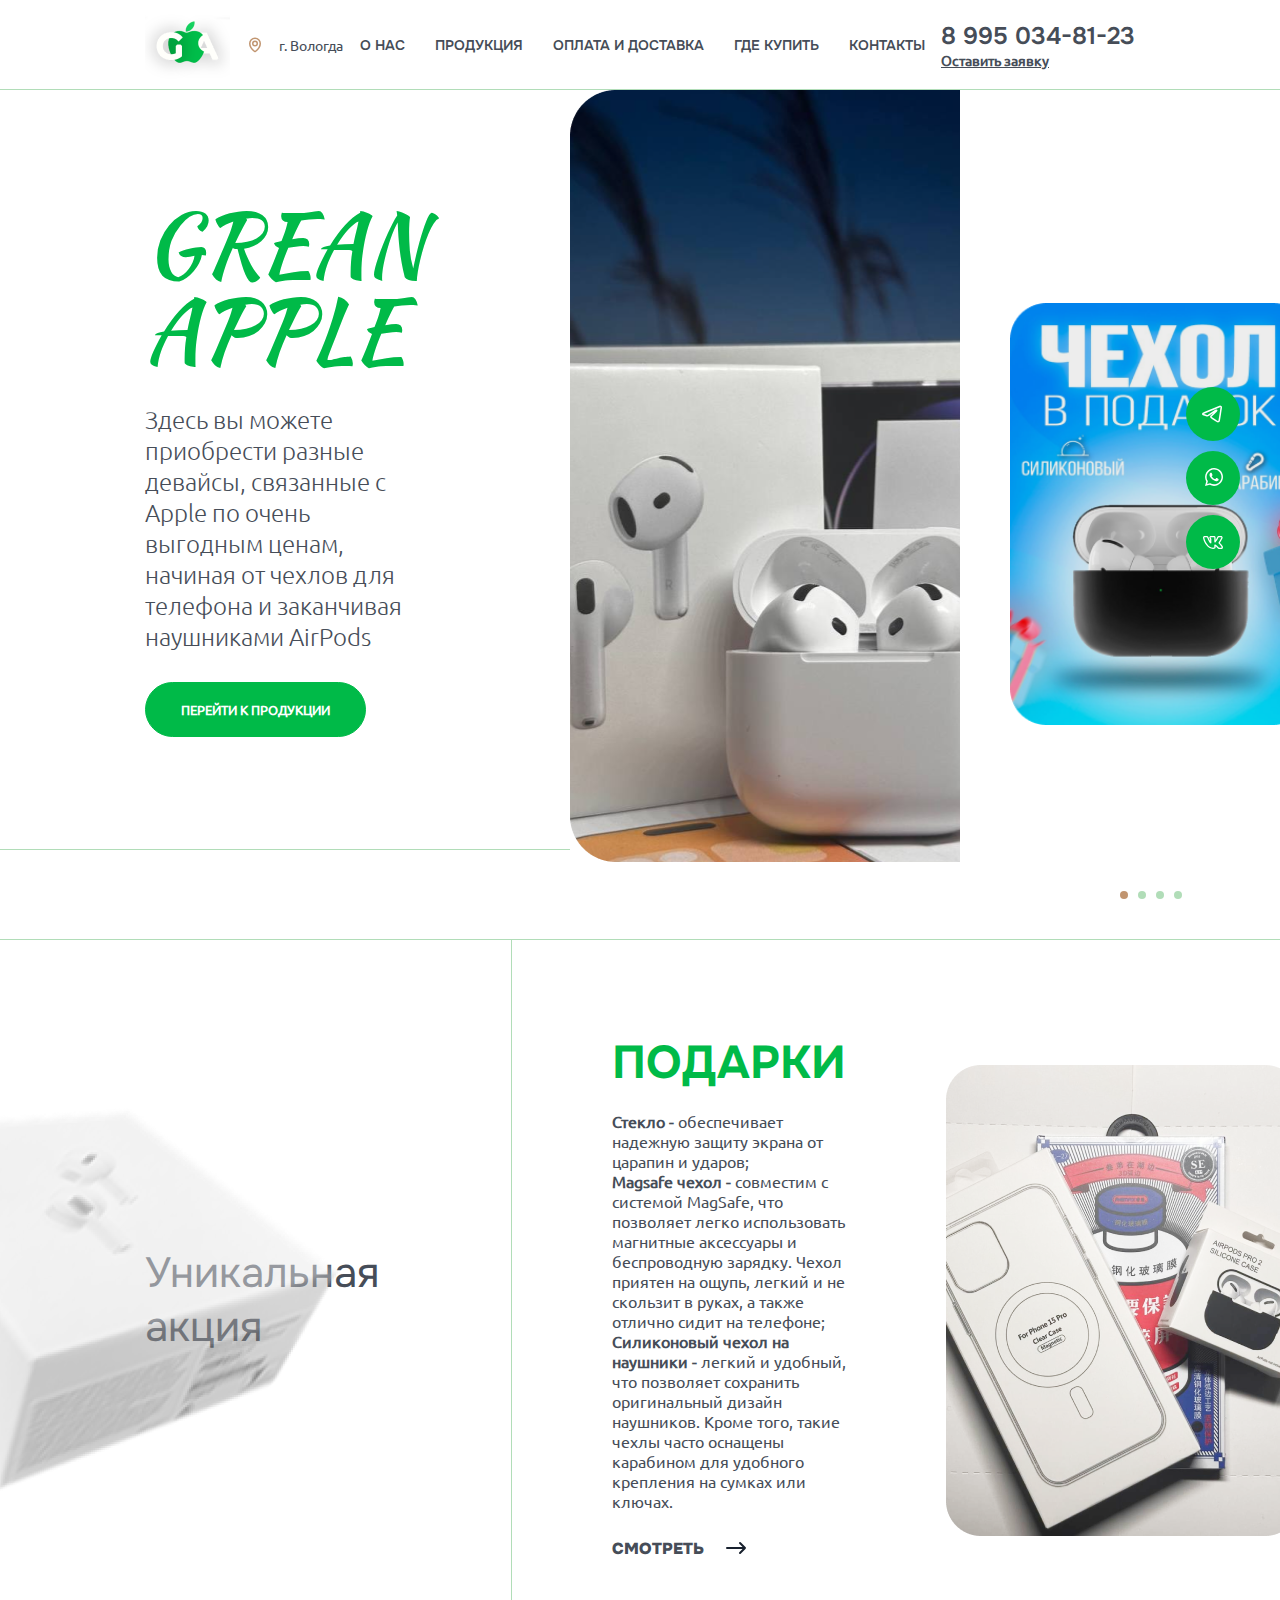
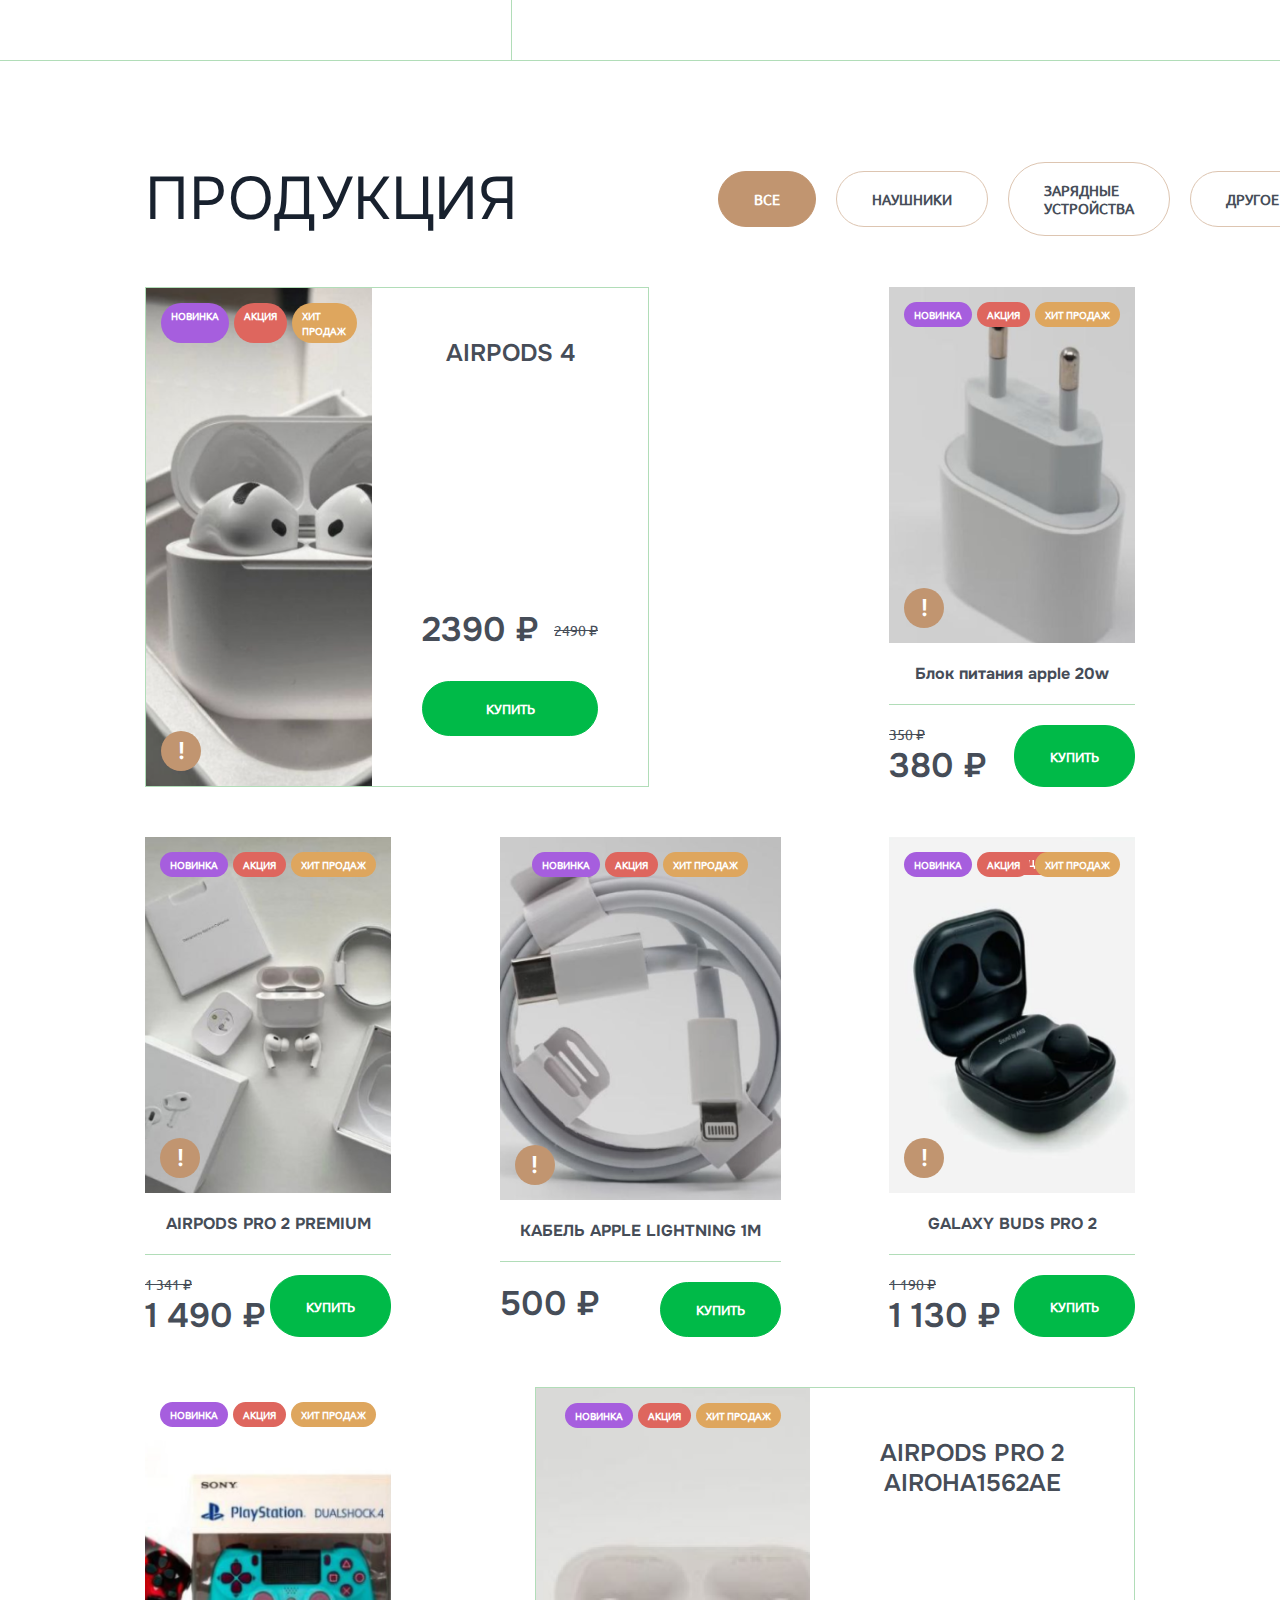
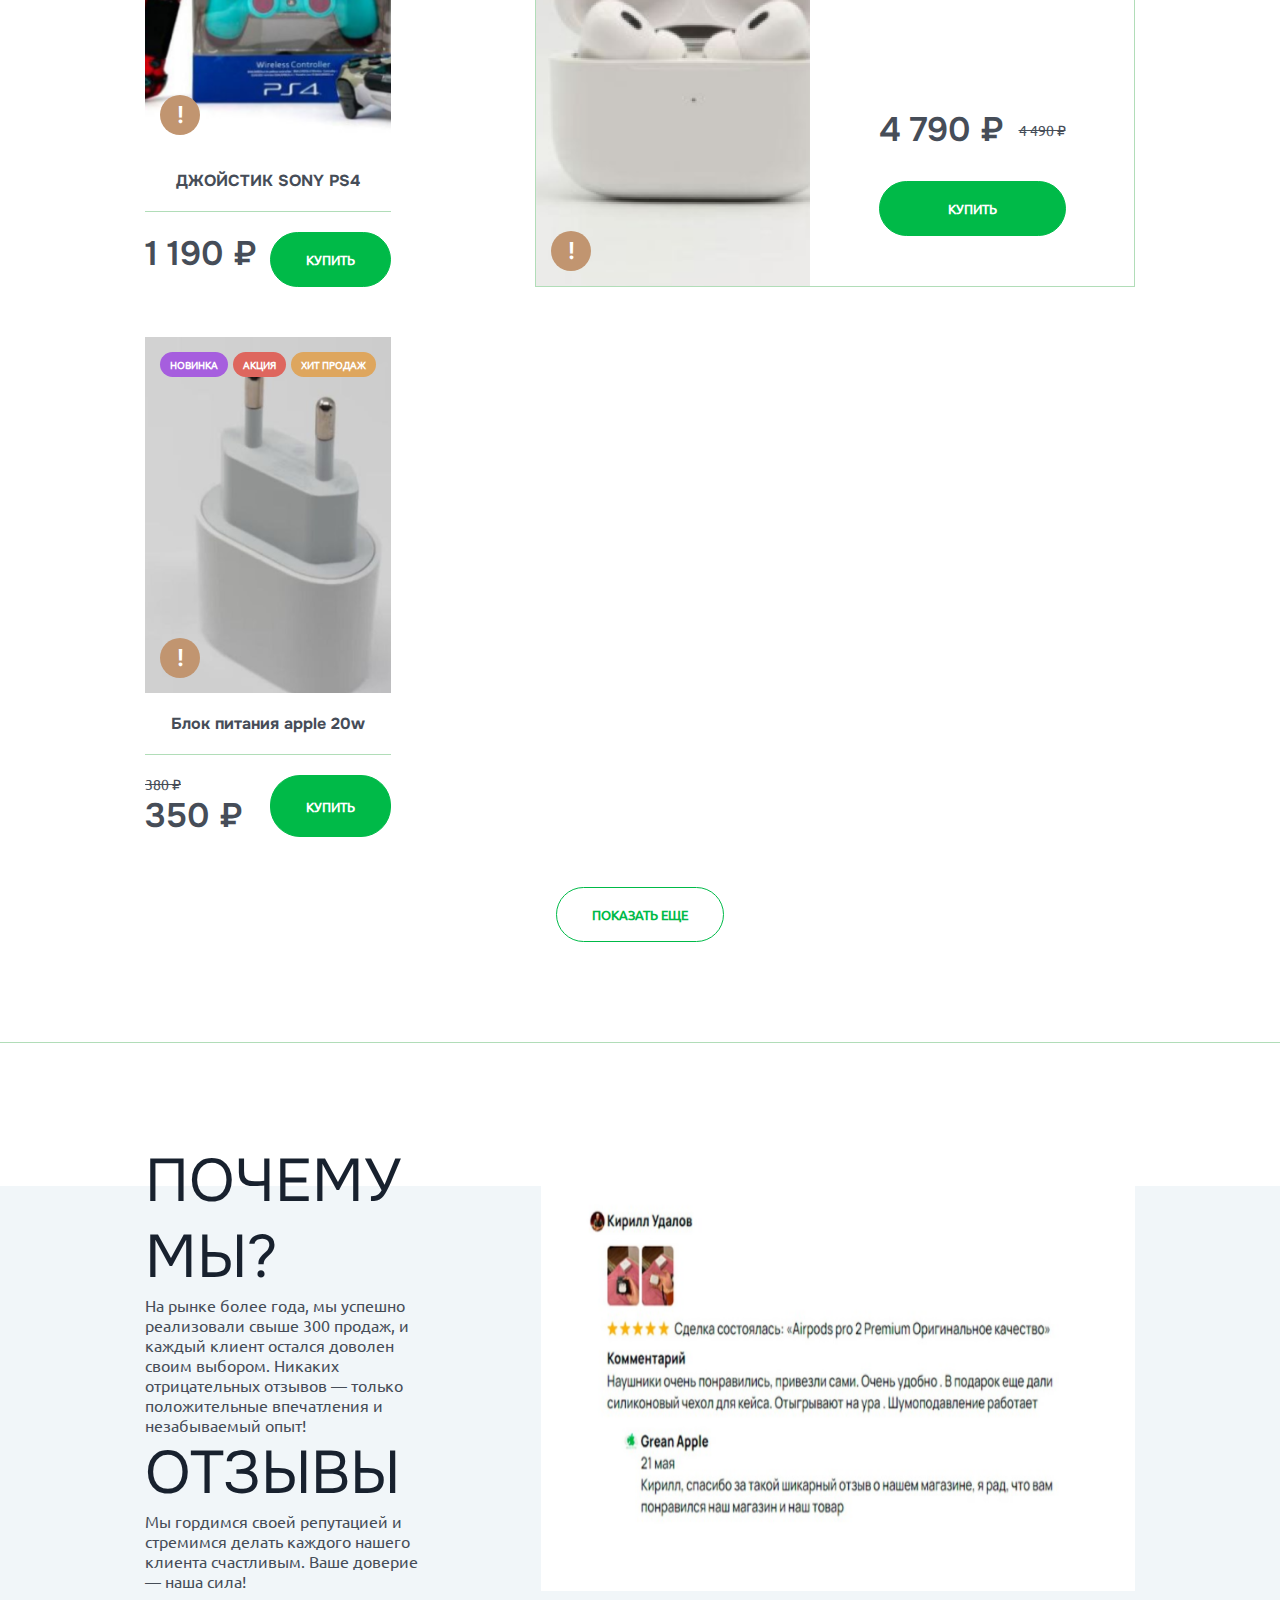
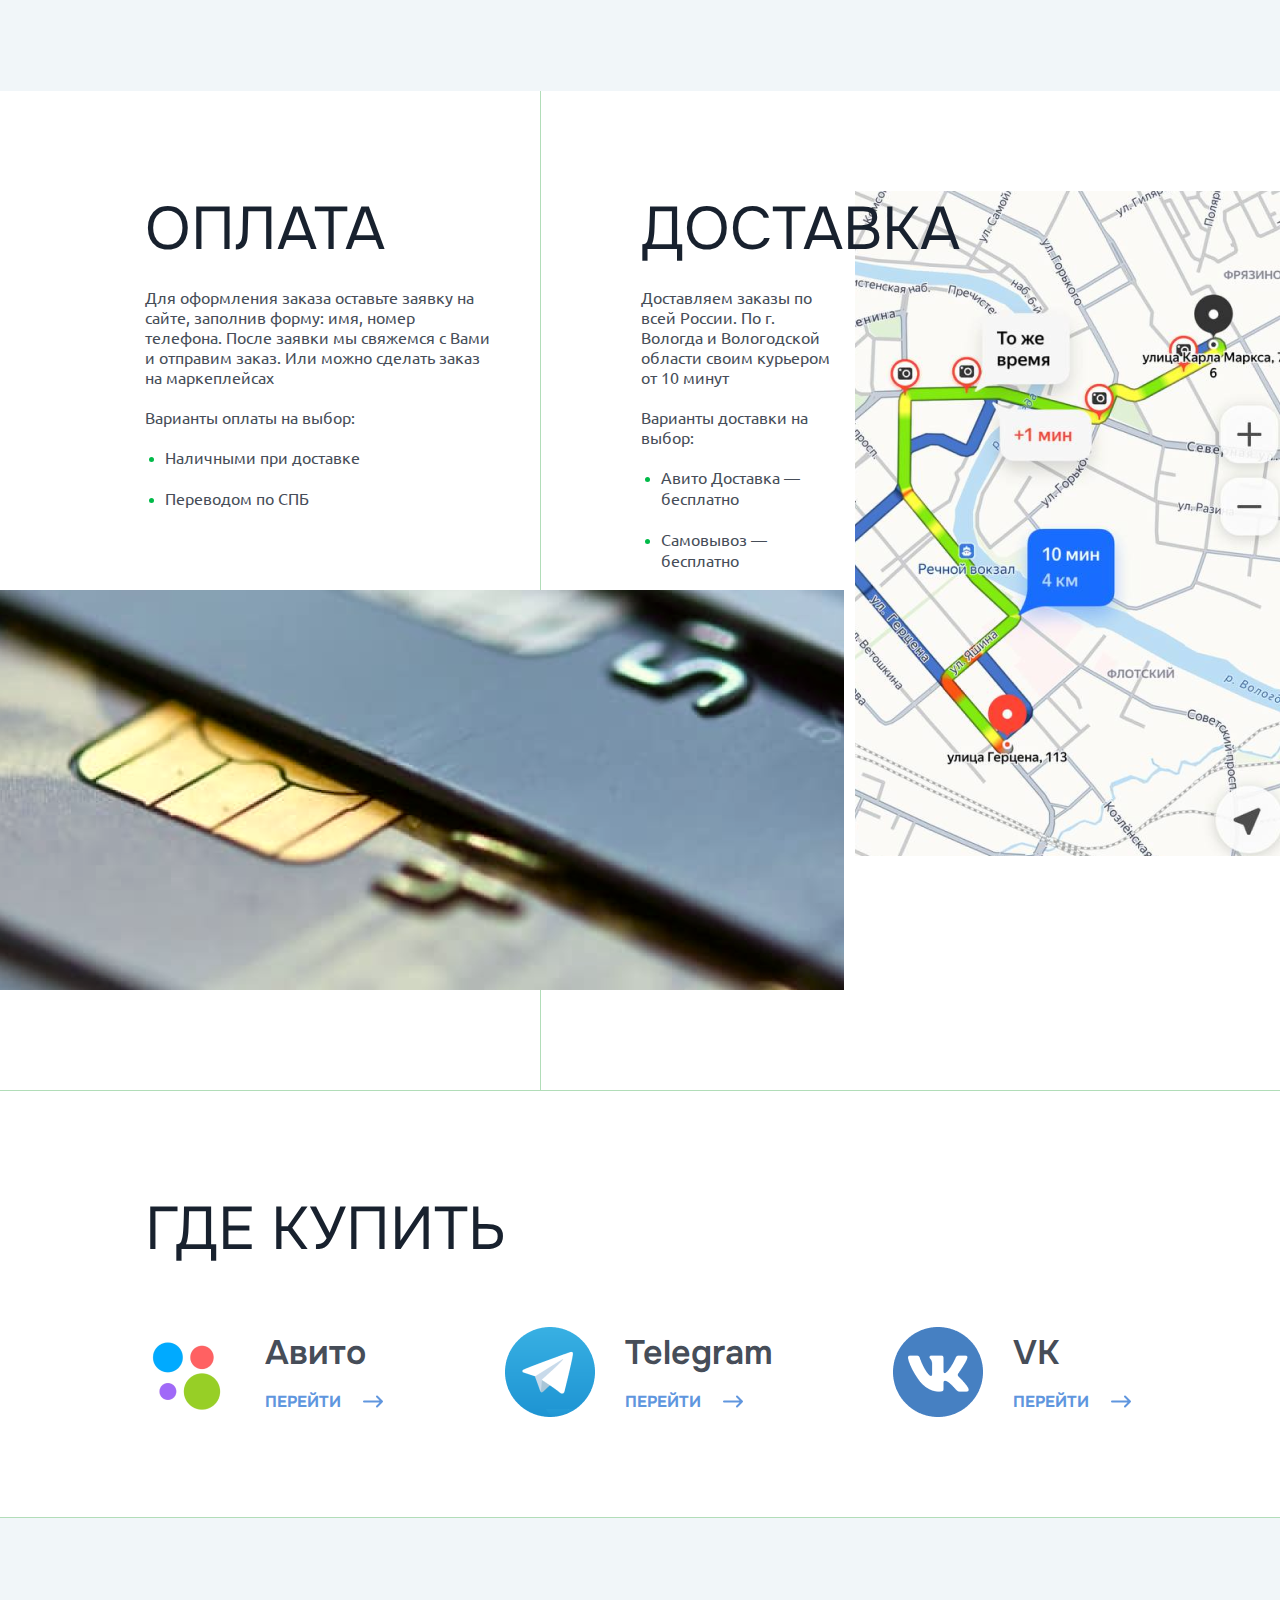
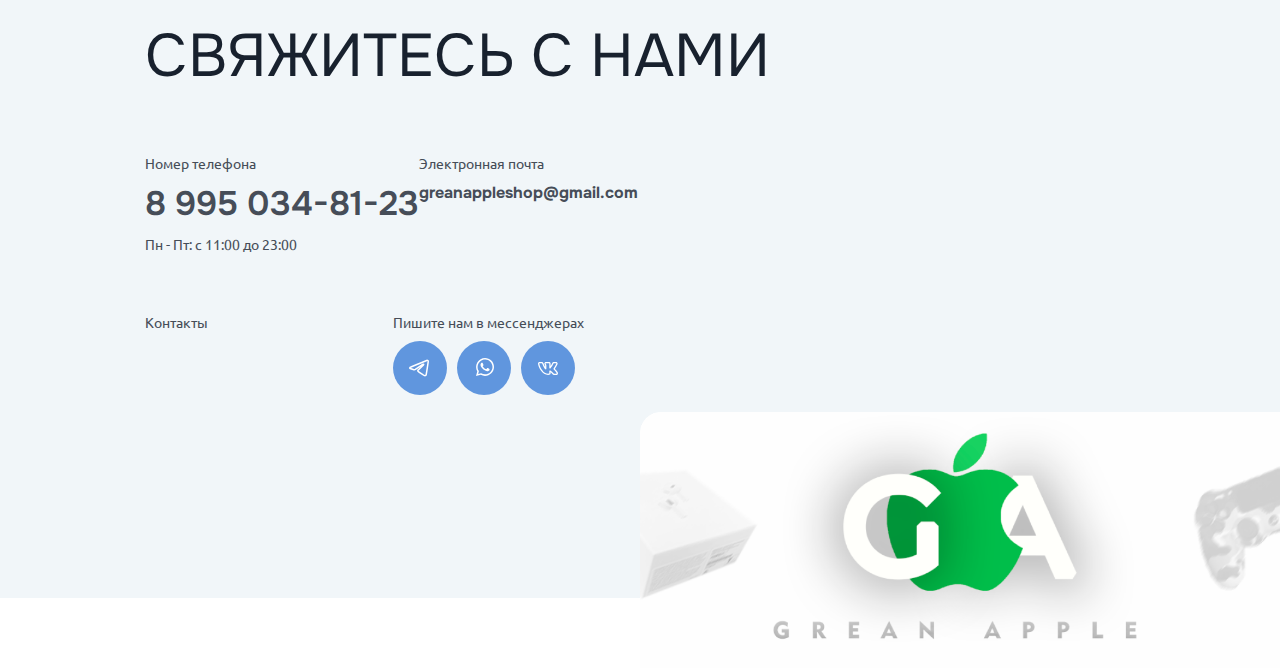
<file: GreanApple/index.html>
<!DOCTYPE html>
<html>

<head>
    <meta charset="UTF-8">
    <meta name="viewport" content="width=device-width, initial-scale=1.0">
    <title>Сила Вологодских Недр</title>

    <link rel="stylesheet" href="styles.css">
    <link rel="stylesheet" href="adaptiv.css">
</head>

<body>

    <header>
        <img src="Images/icon.png">
        <p3><img src="Images/address.svg">г. Вологда</p3>
        <nav><a href="#about">О НАС</a><a href="#products">ПРОДУКЦИЯ</a><a href="#ship">ОПЛАТА И ДОСТАВКА</a><a
                href="#where">ГДЕ КУПИТЬ</a><a href="#contacts">КОНТАКТЫ</a></nav>
        <span>
            <h5>8 995 034-81-23</h5>
            <a data-src="#modal-buy">Оставить заявку</a>
        </span>
    </header>

    <section id="block-1">
        <div id="block-1-1">
            <div>
                <h1>GREAN APPLE</h1>
                <p>Здесь вы можете приобрести разные девайсы, связанные 
                    с Apple по очень выгодным ценам, начиная от чехлов 
                    для телефона и заканчивая наушниками AirPods</p>
                <button>ПЕРЕЙТИ К ПРОДУКЦИИ</button>
            </div>
            <div>
             
            </div>
        </div>
        <div id="block-1-2">
            
        </div>
        <div id="block-1-3">
            <div>
                <button><img src="Images/tg.svg"></button>
                <button><img src="Images/wu.svg"></button>
                <button><img src="Images/vk.svg"></button>
            </div>
            
            <div>
                <rect></rect>
                <rect></rect>
                <rect></rect>
                <rect></rect>
            </div>
        </div>
    </section>

    <a name="about"></a>
    <section id="block-2">
        <div id="block-2-1">
            <h3>Уникальная акция</h3>
            <img class="img-pos" src="Images/21.png">
        </div>
        <div id="block-2-2">
            <div>
                <h3>Подарки</h3>
                <p2><b>Стекло - </b>обеспечивает надежную защиту экрана от царапин и ударов;<br><b>Magsafe чехол - </b>совместим с системой MagSafe, что позволяет легко использовать магнитные аксессуары и беспроводную зарядку. Чехол приятен на ощупь, легкий и не скользит в руках, а также отлично сидит на телефоне;
                    <br><b>Силиконовый чехол на наушники - </b>легкий и удобный, что позволяет сохранить оригинальный дизайн наушников. Кроме того, такие чехлы часто оснащены карабином для удобного крепления на сумках или ключах.
                </p2>
                <a>смотреть<img src="Images/arrow-black.svg"></a>
            </div>
            <img src="Images/22.png">
        </div>
    </section>

    <a name="products"></a>
    <section id="block-3">
        <div id="block-3-1">
            <h2>ПРОДУКЦИЯ</h2>
            <div id="block-3-radios">
                <input id="products-1" name="products" type="radio" checked>
                <label for="products-1">ВСЕ</label>
                <input id="products-2" name="products" type="radio">
                <label for="products-2">НАУШНИКИ</label>
                <input id="products-3" name="products" type="radio">
                <label for="products-3">ЗАРЯДНЫЕ УСТРОЙСТВА</label>
                <input id="products-4" name="products" type="radio">
                <label for="products-4">ДРУГОЕ</label>
            </div>
        </div>
        <div id="block-3-2">
            <div class="wide-card">
                <div id="item-1"><span><span class="card-tag">НОВИНКА</span><span class="card-tag">АКЦИЯ</span><span
                            class="card-tag">ХИТ ПРОДАЖ</span></span><button class="card-attention">!</button></div>
                <div>
                    <h5>AIRPODS 4</h5>
                    <div>
                        <span>
                            <h4>2390 ₽</h4>
                            <p3>2490 ₽</p3>
                        </span>
                        <button>КУПИТЬ</button>
                    </div>
                </div>
            </div>
            <div class="thick-card">
                <div id="item-8"><span><span class="card-tag">НОВИНКА</span><span class="card-tag">АКЦИЯ</span><span
                            class="card-tag">ХИТ ПРОДАЖ</span></span><button class="card-attention">!</button></div>
                <div>
                    <h6>Блок питания apple 20w</h6>
                    <div>
                        <span>
                            <p3>350 ₽</p3>
                            <h4>380 ₽</h4>
                        </span>
                        <button>КУПИТЬ</button>
                    </div>
                </div>
            </div>
            <div class="thick-card">
                <div id="item-2"><span><span class="card-tag">НОВИНКА</span><span class="card-tag">АКЦИЯ</span><span
                            class="card-tag">ХИТ ПРОДАЖ</span></span><button class="card-attention">!</button></div>
                <div>
                    <h6>AIRPODS PRO 2 PREMIUM</h6>
                    <div>
                        <span>
                            <p3>1 341 ₽</p3>
                            <h4>1 490 ₽</h4>
                        </span>
                        <button>КУПИТЬ</button>
                    </div>
                </div>
            </div>
            <div class="thick-card">
                <div id="item-3"><span><span class="card-tag">НОВИНКА</span><span class="card-tag">АКЦИЯ</span><span
                            class="card-tag">ХИТ ПРОДАЖ</span></span><button class="card-attention">!</button></div>
                <div>
                    <h6>КАБЕЛЬ APPLE LIGHTNING 1M</h6>
                    <div>
                        <span>
                            
                            <h4>500 ₽</h4>
                        </span>
                        <button>КУПИТЬ</button>
                    </div>
                </div>
            </div>
            <div class="thick-card">
                <div id="item-4"><span><span class="card-tag">НОВИНКА</span><span class="card-tag">АКЦИЯ</span><span
                            class="card-tag">ХИТ ПРОДАЖ</span></span><button class="card-attention">!</button></div>
                <div>
                    <h6>GALAXY BUDS PRO 2</h6>
                    <div>
                        <span>
                            <p3>1 190 ₽</p3>
                            <h4>1 130 ₽</h4>
                        </span>
                        <button>КУПИТЬ</button>
                    </div>
                </div>
            </div>
            <div class="thick-card">
                <div id="item-5"><span><span class="card-tag">НОВИНКА</span><span class="card-tag">АКЦИЯ</span><span
                            class="card-tag">ХИТ ПРОДАЖ</span></span><button class="card-attention">!</button></div>
                <div>
                    <h6>ДЖОЙСТИК SONY PS4</h6>
                    <div>
                        <span>
                            <h4>1 190 ₽</h4>
                        </span>
                        <button>КУПИТЬ</button>
                    </div>
                </div>
            </div>
            <div class="wide-card">
                <div id="item-6"><span><span class="card-tag">НОВИНКА</span><span class="card-tag">АКЦИЯ</span><span
                            class="card-tag">ХИТ ПРОДАЖ</span></span><button class="card-attention">!</button></div>
                <div>
                    <h5>AIRPODS PRO 2 AIROHA1562AE</h5>
                    <div>
                        <span>
                            <h4>4 790 ₽</h4>
                            <p3>4 490 ₽</p3>
                        </span>
                        <button>КУПИТЬ</button>
                    </div>
                </div>
            </div>
            <div class="thick-card">
                <div id="item-7"><span><span class="card-tag">НОВИНКА</span><span class="card-tag">АКЦИЯ</span><span
                            class="card-tag">ХИТ ПРОДАЖ</span></span><button class="card-attention">!</button></div>
                <div>
                    <h6>Блок питания apple 20w</h6>
                    <div>
                        <span>
                            <p3>380 ₽</p3>
                            <h4>350 ₽</h4>
                        </span>
                        <button>КУПИТЬ</button>
                    </div>
                </div>
            </div>
        </div>
        <button class="anti-button">ПОКАЗАТЬ ЕЩЕ</button>
    </section>

    <section id="block-4">
        <div id="block-4-1">
            <div>
                <h2>ПОЧЕМУ МЫ?</h2>
                <p2>На рынке более года, мы успешно реализовали свыше 300 продаж, и каждый клиент остался доволен своим выбором. 
                    Никаких отрицательных отзывов — только положительные впечатления и незабываемый опыт!</p2>
                

                <h2>ОТЗЫВЫ</h2>
                <p2>Мы гордимся своей репутацией и стремимся делать каждого нашего клиента счастливым. Ваше доверие — наша сила!</p2>
            </div>
            <img src="Images/43.png">
        </div>


        <rect></rect>
    </section>

    <a name="ship"></a>
    <section id="block-5">
        <div>
            <h2>ОПЛАТА</h2>
            <p2>Для оформления заказа оставьте заявку на сайте, заполнив форму: имя, номер телефона. После заявки мы
                свяжемся с Вами и отправим заказ. Или можно сделать заказ на маркеплейсах</p2>
            <p2>Варианты оплаты на выбор:</p2>
            <ul>
                <li>
                    <p2>Наличными при доставке</p2>
                </li>
                
                <li>
                    <p2>Переводом по СПБ</p2>
                </li>
            </ul>
        </div>
        <div>
            <h2>ДОСТАВКА</h2>
            <p2>Доставляем заказы по всей России. По г. Вологда и Вологодской области своим курьером от 10 минут</p2>
            <p2>Варианты доставки на выбор:</p2>
            <ul>
                <li>
                    <p2>Авито Доставка — бесплатно</p2>
                </li>
                <li>
                    <p2>Самовывоз — бесплатно</p2>
                </li>
                <li>
                    <p2>Доставка силами курьера — бесплатно</p2>
                </li>
            </ul>
        </div>
        <img src="Images/52.png">
        <img src="Images/53.png">
    </section>

    <a name="where"></a>
    <section id="block-6">
        <h2>ГДЕ КУПИТЬ</h2>
        <div id="block-6-1">
            <div>
                <img src="Images/wb.png">
                <span>
                    <h4>Авито</h4>
                    <a href="">ПЕРЕЙТИ<img src="Images/arrow-blue.svg"></a>
                </span>
            </div>
            <div>
                <img src="Images/o.png">
                <span>
                    <h4>Telegram</h4>
                    <a href="#">ПЕРЕЙТИ<img src="Images/arrow-blue.svg"></a>
                </span>
            </div>
            <div>
                <img src="Images/ym.png">
                <span>
                    <h4>VK</h4>
                    <a href="#">ПЕРЕЙТИ<img src="Images/arrow-blue.svg"></a>
                </span>
            </div>
        </div>
       
    </section>

    <dialog id="modal-buy">
        <form>
            <h1>Обратная связь</h1>
            <div>
                <label for="modal-fio">ФИО</label>
                <input id="modal-fio" required>
                <label for="modal-tel">Телефон</label>
                <input id="modal-tel" type="tel" required>
                <label for="modal-email">Почта</label>
                <input id="modal-email">
            </div>
            <button type="submit" onclick="$.fancybox.close();">Оформить заявку</button>
        </form>
    </dialog>


    <a name="contacts"></a>
    <section id="block-8">
        <div>
            <h2>СВЯЖИТЕСЬ С НАМИ</h2>
            <div>
                <span>
                    <p3>Номер телефона</p3>
                    <h4>8 995 034-81-23</h4>
                    <p3>Пн - Пт: с 11:00 до 23:00</p3>
                </span>
                <span>
                    <p3>Электронная почта</p3>
                    <h6>greanappleshop@gmail.com  </h6>
                </span>
            </div>
            <div>
                <span>
                    <a href="file:///C:/Users/nesar/Desktop/%D0%9D%D0%BE%D0%B2%D0%B0%D1%8F%20%D0%BF%D0%B0%D0%BF%D0%BA%D0%B0%20(8)/GreanApple/kontakt.html">Контакты</a>
                
                </span>
                <span>
                    <p3>Пишите нам в мессенджерах</p3>
                    <div>
                        <button><img src="Images/tg.svg"></button>
                        <button><img src="Images/wu.svg"></button>
                        <button><img src="Images/vk.svg"></button>
                    </div>
                </span>
            </div>
        </div>
        <img src="Images/81.png">
    </section>
</body>

</html>
</file>
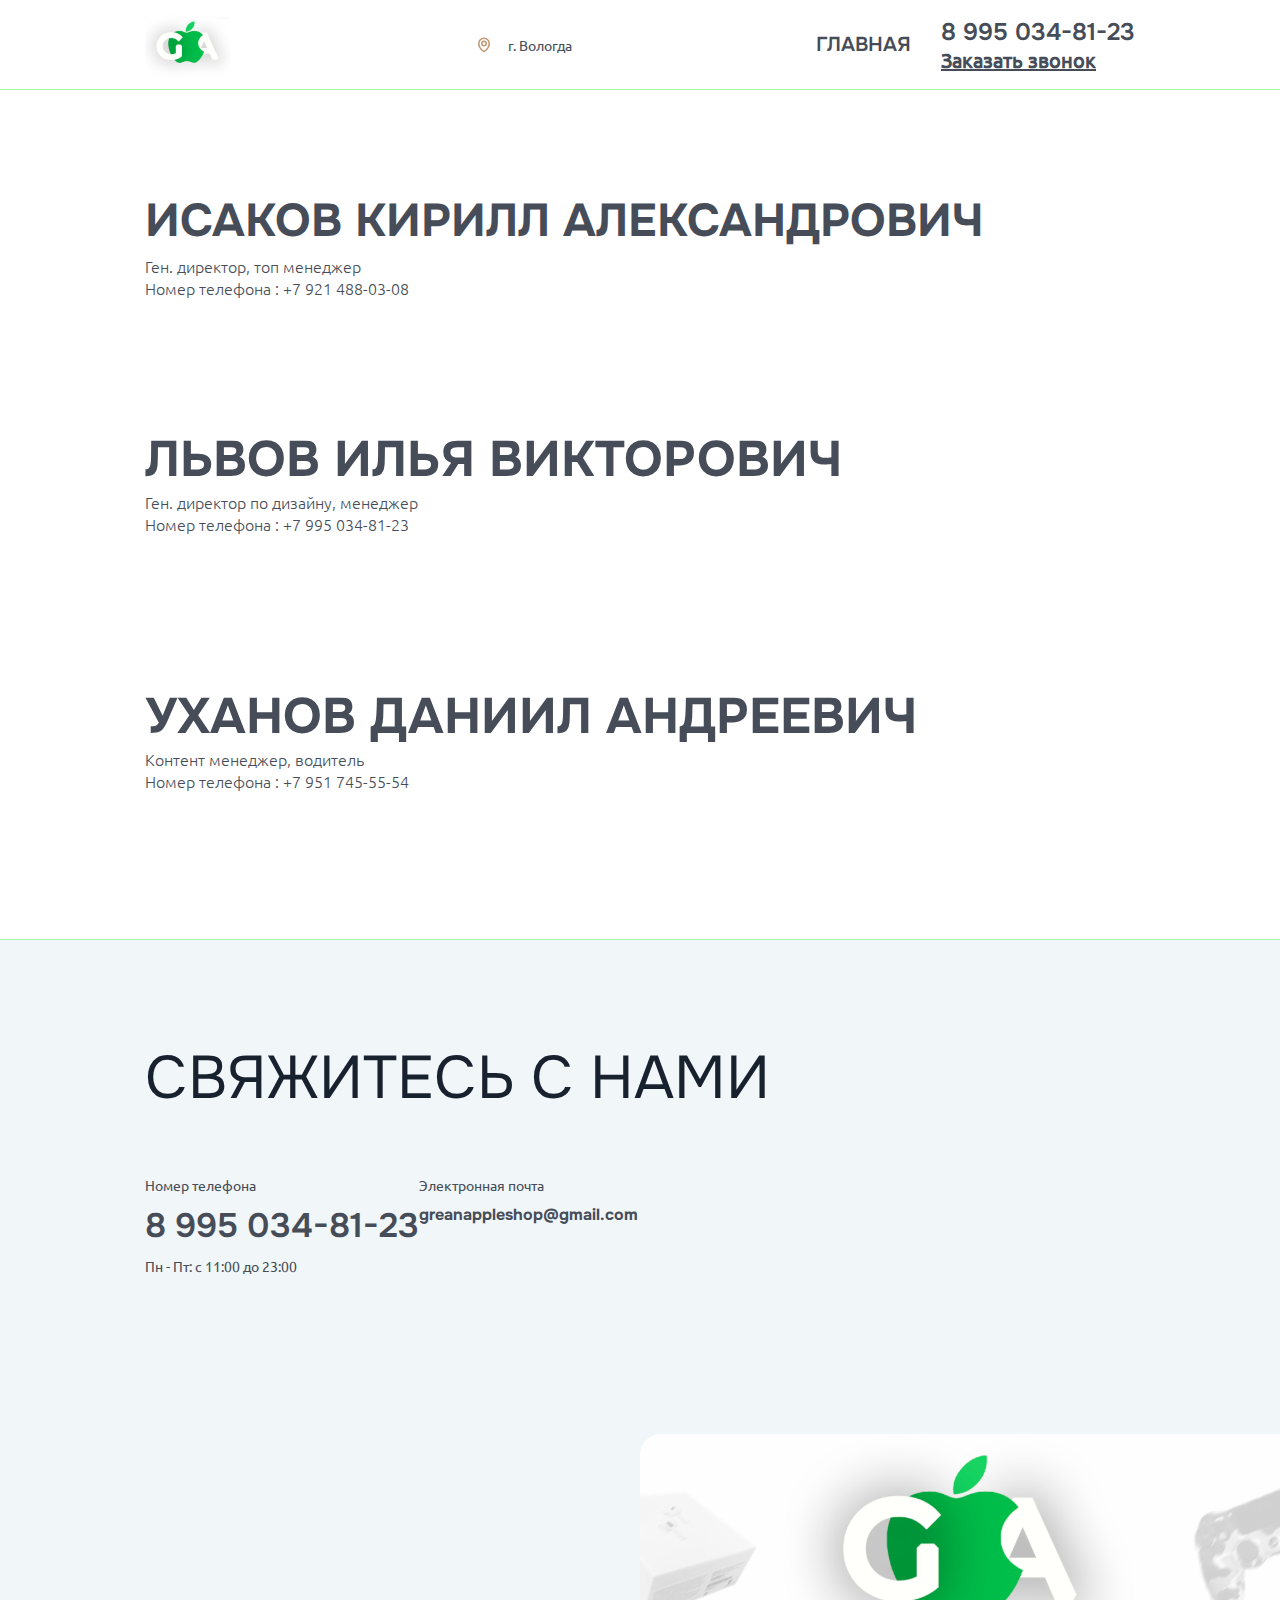
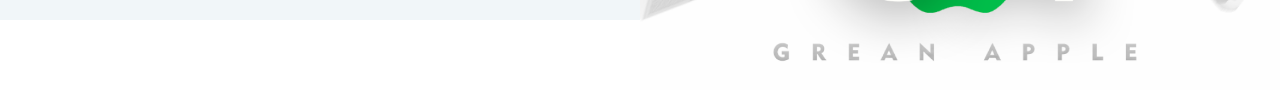
<file: GreanApple/kontakt.html>
<!DOCTYPE html>
<html>

<head>
    <meta charset="UTF-8">
    <meta name="viewport" content="width=device-width, initial-scale=1.0">
    <title>Сила Вологодских Недр</title>

    <link rel="stylesheet" href="styleskontakt.css">
</head>

<body>
    <header>
        <img src="Images/icon.png">
        <p3><img src="Images/address.svg">г. Вологда</p3>
        <nav><a href="file:///C:/Users/nesar/Desktop/%D0%9D%D0%BE%D0%B2%D0%B0%D1%8F%20%D0%BF%D0%B0%D0%BF%D0%BA%D0%B0%20(8)/GreanApple/index.html#">ГЛАВНАЯ</a>
        <span>
            <h5>8 995 034-81-23</h5>
            <a href="#">Заказать звонок</a>
        </span>
    </header>

    <section id="block-1">
        <div id="block-1-1">
           
            <div>
                <h1>ИСАКОВ КИРИЛЛ АЛЕКСАНДРОВИЧ</h1>
                <p>Ген. директор, топ менеджер <br>Номер телефона : +7 921 488-03-08</p>
                
            </div>

            <div>
                <h1>ЛЬВОВ ИЛЬЯ ВИКТОРОВИЧ</h1>
                <p>Ген. директор по дизайну, менеджер <br>Номер телефона : +7 995 034-81-23</p>
                
            </div>
            <div>
                <h1>УХАНОВ ДАНИИЛ АНДРЕЕВИЧ</h1>
                <p>Контент менеджер, водитель <br>Номер телефона : +7 951 745-55-54</p>
            </div>
           
    </section>

    <a name="contacts"></a>
    <section id="block-8">
        <div>
            <h2>СВЯЖИТЕСЬ С НАМИ</h2>
            <div>
                <span>
                    <p3>Номер телефона</p3>
                    <h4>8 995 034-81-23</h4>
                    <p3>Пн - Пт: с 11:00 до 23:00</p3>
                </span>
                <span>
                    <p3>Электронная почта</p3>
                    <h6>greanappleshop@gmail.com  </h6>
                </span>
            </div>
            <div>
                <span>
                    
                </span>
                <span>
                   
                </span>
            </div>
        </div>
        <img src="Images/81.png">
    </section>
</body>

</html>
</file>
<file: GreanApple/styles.css>
@font-face {
    font-family: Raleway;
    src: url(Fonts/Raleway.ttf);
}

@font-face {
    font-family: Ubuntu Light;
    src: url(Fonts/Ubuntu-Light.ttf);
    font-weight: 200;
}

@font-face {
    font-family: Ubuntu Medium;
    src: url(Fonts/Ubuntu-Medium.ttf);
    font-weight: 600;
}

@font-face {
    font-family: Ubuntu;
    src: url(Fonts/Ubuntu-Regular.ttf);
    font-weight: normal;
}

@font-face {
    font-family: Onest;
    src: url(Fonts/Onest-VariableFont.ttf);
}

@font-face {
    font-family: Sweet Mavka Script;
    src: url(Fonts/Sweet\ Mavka\ Script.otf);
}

* {
    padding: 0;
    margin: 0;
    color: var(--MainText);

    box-sizing: border-box;
}

h1 {
    font-size: 80px;
    font-family: Onest;
    font-weight: normal;
}

h2 {
    font-size: 60px;
    font-family: Onest;
    font-weight: normal;

    color: var(--Head);
}

h3 {
    font-size: 42px;
    font-family: Onest;
    font-weight: normal;
}

h4 {
    font-size: 34px;
    font-family: Onest;
    font-weight: 600;
}

h5 {
    font-size: 24px;
    font-family: Onest;
    font-weight: 600;
}

h6 {
    font-size: 16px;
    font-family: Onest;
    font-weight: bold;
}

p {
    font-size: 24px;
    font-family: Ubuntu Light;
}

p2 {
    font-size: 16px;
    font-family: Ubuntu;
}

p3 {
    font-size: 14px;
    font-family: Ubuntu;
}

a {
    text-decoration: none;
    font-size: 14px;
    font-family: Ubuntu;
}

ul,
ol {
    display: flex;
    flex-direction: column;
    gap: 20px;
}

li {
    margin-left: 20px;
}

li::marker {
    color: var(--Primary)
}

button {
    background-color: var(--Primary);
    color: var(--Card);

    border-radius: 30px;

    font-family: Ubuntu;
    font-weight: 600;

    cursor: pointer;

    padding: 18px 35px;
    border: 1px solid var(--Primary);

    width: fit-content;

    transition: .3s ease-in-out;
}

button:hover {
    background-color: transparent;
    color: var(--Primary);
}

.anti-button {
    background-color: transparent;
    color: var(--Primary);
}

.anti-button:hover {
    background-color: var(--Primary);
    color: var(--Card);
}

html {
    scroll-behavior: smooth;

    --Card: white;
    --BackgroundLight: #F1F6F9;
    --BackgroundDark: #B1DDB8;
    --Stroke: #DDC5B1;
    --Accent1: #C19570;
    --Primary: #00BA48;
    --Hover: #AAC4E7;
    --Head: #18212E;
    --MainText: #464D58;
    --Accent2: #DFECF8;
    --mes: #6096DE;
}

header {
    position: sticky;
    top: 0;
    z-index: 9999999;

    display: flex;
    justify-content: space-between;
    align-items: center;

    height: 90px;
    padding: 20px 145px;

    background-color: white;

    border-bottom: 1px solid var(--BackgroundDark);
}

header p3 {
    display: flex;
    align-items: center;
    justify-content: space-between;
    gap: 15px;
}

header nav {
    display: flex;
    justify-content: space-between;
    align-items: center;
    gap: 30px;
}

header nav a {
    font-family: Onest;
    font-weight: 600;
    position: relative;
}

header span {
    display: flex;
    flex-direction: column;
    justify-content: space-between;
}

header span a {
    font-family: Ubuntu;
    font-weight: 600;
    text-decoration: underline;
}

footer {
    display: flex;
    justify-content: space-between;
    align-items: center;

    padding: 30px 145px;
}

footer a {
    font-family: Ubuntu;
    font-weight: 600;
    text-decoration: underline;
}

footer p3 {
    display: flex;
    justify-content: center;
    align-items: center;
    gap: 10px;
}

footer p3:nth-child(2) b {
    font-family: Raleway;
    font-size: 22px;
    font-weight: 900;
}

#block-1 {
    display: flex;
    justify-content: space-between;

    height: 850px;

    border-bottom: 1px solid var(--BackgroundDark);
}

#block-1>div {
    height: 100%;
}

#block-1-1 {
    display: flex;
    flex-direction: column;
    justify-content: space-between;

    width: 845px;
}

#block-1-1>div:nth-child(1) {
    display: flex;
    flex-direction: column;
    justify-content: center;
    gap: 30px;
    flex: 1 1 0;

    padding: 0 145px;
}

#block-1-1>div:nth-child(2) {
    display: flex;
    flex-direction: column;
    justify-content: center;
    gap: 5px;

    height: 90px;
    width: 100%;

    padding-left: 145px;

    border-top: 1px solid var(--BackgroundDark);
}

#block-1-1>div:nth-child(2) p2 {
    display: block;
    width: 100%;
}

#block-1-1>div:nth-child(1)>h1 {
    font-family: Sweet Mavka Script;
    font-size: 86px;
    color: var(--Primary);
    line-height: 100%;
}

#block-1-2 {
    position: relative;

    width: 590px;

    background: url(Images/11.png) no-repeat;

}

#block-1-2>button {
    position: absolute;
    bottom: 90px;
    right: 0;

    display: flex;
    justify-content: center;
    align-items: center;

    border-radius: 0;
    border: 0;
    padding: 15px;

    rotate: 180deg;

    background-color: var(--BackgroundDark);

    transition: none;
}

#block-1-3 {
    position: relative;

    width: 485px;

    background: url(Images/12.png);

    background-repeat: no-repeat;

    background-size: 300px;

    background-position: 50px ;
}

#block-1-3>button {
    position: absolute;
    bottom: 90px;
    left: 0;

    display: flex;
    justify-content: center;
    align-items: center;

    border-radius: 0;
    border: 0;
    padding: 15px;

    background-color: var(--Accent1);

    transition: none;
}

#block-1-3>div:nth-child(1) {
    position: absolute;
    right: 40px;
    top: 35%;

    display: flex;
    flex-direction: column;
    gap: 10px;

    width: fit-content;
}

#block-1-3>div>button {
    display: flex;
    justify-content: center;
    align-items: center;

    background-color: var(--Primary);
    border-radius: 1000px;
    border: 0;
    padding: 15px;
}

#block-1-3>div:last-child {
    position: absolute;
    left: 50%;
    bottom: 40px;

    display: flex;
    justify-content: space-between;
    align-items: center;
    gap: 10px;

    height: 8px;
}

#block-1-3>div:last-child>rect {
    display: block;
    width: 8px;
    height: 8px;
    border-radius: 1000px;

    background-color: var(--BackgroundDark);
}

#block-1-3>div:last-child>rect:first-child {
    display: block;
    width: 8px;
    height: 8px;

    background-color: var(--Accent1);
}

#block-2 {
    display: flex;
    justify-content: space-between;

    border-bottom: 1px solid var(--BackgroundDark);
}

#block-2-1 {
    display: flex;
    flex-direction: column;
    align-items: flex-start;
    justify-content: center;
    gap: 25px;

    width: 40%;
    padding-left: 145px;
    padding-right: 50px;
    border-right: 1px solid var(--BackgroundDark);
}

#block-2-2 {
    display: flex;
    justify-content: space-between;
    align-items: center;

    width: 60%;
}

#block-2-2>div {
    display: flex;
    flex-direction: column;
    gap: 25px;

    padding: 100px;
}

#block-2-2>div>h3 {
    color: var(--Primary);
    text-transform: uppercase;
    font-weight: 700;
    /* font-family: Sweet Mavka Script; */
    font-size: 46px;
    line-height: 100%;
}

#block-2-2>div>a {
    display: flex;
    justify-content: flex-start;
    align-items: center;
    gap: 20px;

    text-transform: uppercase;
    font-family: Onest;
    font-weight: 900;
    font-size: 16px;
}

#block-3 {
    display: flex;
    flex-direction: column;
    gap: 50px;

    padding: 100px 145px;
    border-bottom: 1px solid var(--BackgroundDark);
}

#block-3-1 {
    display: flex;
    justify-content: flex-start;
    align-items: center;
    gap: 200px;
}

#block-3-1>div {
    display: flex;
    justify-content: center;
    align-items: center;
    gap: 20px;
}

#block-3-radios input {
    display: none;
}

#block-3-radios label {
    border-radius: 1000px;
    border: 1px solid var(--Stroke);
    padding: 18px 35px;

    font-family: Ubuntu;
    font-size: 14px;
    font-weight: 600;

    cursor: pointer;

    transition: .3s ease-in-out;
}

#block-3-radios input:checked+label {
    background-color: var(--Accent1);
    border-color: var(--Accent1);
    color: var(--Card);
}

#block-3>button {
    align-self: center;
}

#block-3-2 {
    display: flex;
    justify-content: space-between;
    gap: 50px;

    flex-wrap: wrap;
}

.wide-card {
    display: flex;
    height: 500px;
    max-width: 600px;

    border: 1px solid var(--BackgroundDark);
}

.wide-card>div {
    flex: 1 1 0;
}

.wide-card>div:first-child,
.thick-card>div:first-child {
    display: flex;
    flex-direction: column;
    justify-content: space-between;

    padding: 15px;
}

.wide-card>div:first-child>span,
.thick-card>div:first-child>span {
    display: flex;
    justify-content: center;
    gap: 5px;
}

.wide-card>div:first-child,
.thick-card>div:first-child {
    background: url(Images/31.png) no-repeat;
}
#item-2{
    background: url(Images/1.png) no-repeat;
}
#item-3{
    background: url(Images/2.png) no-repeat;
}
#item-4{
    background: url(Images/3.png) no-repeat;
}
#item-5{
    background: url(Images/4.png) no-repeat;
}
#item-5{
    background: url(Images/5.png) no-repeat;
}
#item-6{
    background: url(Images/6.png) no-repeat;
}
#item-7{
    background: url(Images/7.png) no-repeat;
}
#item-8{
    background: url(Images/7.png) no-repeat;
}
.wide-card>div:last-child {
    display: flex;
    flex-direction: column;
    justify-content: space-between;
    align-items: center;
    text-align: center;

    padding: 50px 40px;
}

.wide-card>div:last-child>div {
    display: flex;
    flex-direction: column;
    gap: 30px;
}

.wide-card>div:last-child>div>span {
    display: flex;
    justify-content: center;
    align-items: center;
    gap: 15px;
}

.wide-card>div:last-child>div>span>p3,
.thick-card>div:last-child>div>span>p3 {
    text-decoration: line-through;
}

.wide-card>div:last-child>div>button {
    width: 100%;
}

.thick-card {
    display: flex;
    flex-direction: column;
    height: 500px;
    max-width: 285px;
}

.thick-card>div:first-child {
    height: 100%;
}

.thick-card>div:last-child>h6 {
    text-align: center;

    padding: 20px;
    border-bottom: 1px solid var(--BackgroundDark);
}

.thick-card>div:last-child>div {
    display: flex;
    justify-content: space-between;
    padding-top: 20px;
}

.card-tag {
    padding: 5px 10px;
    border-radius: 100px;
    color: var(--Card);

    font-size: 10px;
    font-family: Ubuntu;
    font-weight: bold;
}

.card-tag:nth-child(1) {
    background-color: #A65EDE;
}

.card-tag:nth-child(2) {
    background-color: #DE665E;
}

.card-tag:nth-child(3) {
    background-color: #DEA65E;
}

.card-attention {
    display: flex;
    justify-content: center;
    align-items: center;

    background-color: var(--Accent1);
    padding: 0;
    width: 40px;
    height: 40px;

    font-size: 24px;
    font-family: Onest;
    font-weight: 600;

    border: none;
    color: white;
}

.card-attention:hover {
    background-color: var(--Accent1);
}

#block-4 {
    position: relative;

    display: flex;
    flex-direction: column;

    padding: 100px 145px;
}

#block-4>rect {
    position: absolute;
    bottom: 0;
    left: 0;
    z-index: -1;

    display: block;
    background-color: var(--BackgroundLight);
    width: 100%;
    height: 78%;
}

#block-4>div {
    display: flex;
    justify-content: space-between;
}

#block-4-1>div {
    position: relative;

    display: flex;
    flex-direction: column;
    justify-content: space-between;
    flex: 1 1 40%;
    min-width: 0;

    padding-right: 120px;
}

#block-4-1>div>button {
    position: absolute;
    bottom: 0;
    right: 0;

    display: flex;
    align-items: center;
    justify-content: center;

    border-radius: 0;
    border: 0;
    padding: 15px;

    rotate: 180deg;
    background-color: var(--BackgroundDark);
}

#block-4-1>div>button:last-child {
    right: -54px;

    rotate: 0deg;
    background-color: var(#034d1fea);
}

#block-4-1>div>div {
    display: flex;
    justify-content: space-between;
    gap: 40px;
}

#block-4-1>div>div>img {
    min-width: 0;
}

#block-4-1>img {
    flex: 1 1 60%;
    min-width: 0;
}

#block-4-2>div:first-child {
    flex: 1 1 40%;

    padding-top: 100px;
}

#block-4-2>div:last-child {
    flex: 1 1 60%;

    padding-top: 100px;
}

#block-4-2>div>h3 {
    color: var(--Accent1);
}

#block-5 {
    position: relative;
    z-index: 0;
    display: flex;
    justify-content: space-between;
    padding: 0 145px;
    height: 1000px;
    /* background: url(Images/51.png) no-repeat; */
    background-size: contain;

    border-bottom: 1px solid var(--BackgroundDark);
}
.img-pos{
    position: absolute;
    left: 0;
}
#block-5>div {
    display: flex;
    flex-direction: column;
    gap: 20px;
    padding: 100px 0;
}

#block-5>div:nth-child(1) {
    flex: 1 1 40%;
    min-width: 0;

    border-right: 1px solid var(--BackgroundDark);
    padding-right: 50px;
}

#block-5>div:nth-child(2) {
    flex: 1 1 60%;
    min-width: 0;
    padding-right: 300px;
    padding-left: 100px;
}

#block-5>img {
    position: absolute;

    left: 0;
    bottom: 100px;
}

#block-5>img:last-child {
    z-index: -1;
    left: auto;
    right: 0;
    top: 100px;
}

#block-6 {
    display: flex;
    flex-direction: column;
    align-items: center;
    gap: 60px;

    padding: 100px 145px;
    border-bottom: 1px solid var(--BackgroundDark);
}

#block-6>h2{
    align-self: flex-start;
}

#block-6-1 {
    display: flex;
    justify-content: flex-start;
    align-items: center;
    flex-wrap: wrap;
    gap: 120px;

    align-self: flex-start;
}

#block-6-1>div {
    display: flex;
    align-items: center;
    gap: 30px;
}

#block-6-1>div>span {
    display: flex;
    flex-direction: column;
    gap: 15px;
}

#block-6-1>div>span>a {
    display: flex;
    align-items: center;
    justify-content: flex-start;
    gap: 20px;
    color: var(--mes);

    font-size: 16px;
    font-family: Onest;
    font-weight: bold;

    transition: .3s ease-in-out;
}

#block-6-1>div>span>a:hover {
    color: var(--Hover);
}

#block-6-2 {
    display: flex;
    flex-wrap: wrap;
    justify-content: space-between;

    width: 100%;
}

#block-6-2>div {
    display: flex;
    justify-content: space-between;
    text-align: center;
    flex: 1 1 50%;

    text-align: left;
    padding: 60px 0;
    border: 1px solid var(--BackgroundDark);
}

#block-6-2>div:nth-child(2n) {
    border-right: none;
    padding-left: 60px;
}

#block-6-2>div:nth-child(2n - 1) {
    border-left: none;
    padding-right: 60px;
}

#block-7 {
    display: flex;
    justify-content: space-between;
    gap: 50px;

    padding: 100px 145px;
}

#block-7-1 {
    display: flex;
    flex-direction: column;
    justify-content: space-between;
}

#block-7-1>span {
    display: flex;
    justify-content: flex-start;
    align-items: center;
}

#block-7-1>span>button {
    display: flex;
    align-items: center;
    justify-content: center;

    border-radius: 0;
    border: 0;
    padding: 15px;

    background-color: var(--BackgroundDark);
    rotate: 180deg;
}

#block-7-1>span>button:last-child {
    rotate: 0deg;
    background-color: var(--Accent1);
}

#block-7-2 {
    display: flex;
    justify-content: space-between;
    align-items: center;
    gap: 50px;
}

#block-7-2>img {
    padding: 25px;
    border: 1px dashed var(--BackgroundDark);
}

#block-8 {
    position: relative;
    display: flex;

    height: 680px;
    padding: 100px 145px;
    margin-bottom: 70px;
    background-color: var(--BackgroundLight);

    white-space: nowrap;
}

#block-8>div {
    display: flex;
    flex-direction: column;
    gap: 60px;

    width: 50%;
}

#block-8>div>div {
    display: flex;
    justify-content: space-between;
}

#block-8>div>div>span {
    display: flex;
    flex-direction: column;
    gap: 10px;
    flex: 1 1 0;
}

#block-8>div>div>span>div {
    display: flex;
    gap: 10px;
}

#block-8>div>div>span>div>button {
    display: flex;
    justify-content: center;
    align-items: center;

    background-color: var(--mes);
    border-radius: 1000px;
    border: 0;
    padding: 15px;
}

#block-8>div>div>span>div>button:hover, #block-1-3>div>button:hover {
    background-color: var(--Hover);
}

#block-8>img {
    position: absolute;
    bottom: -70px;
    right: 0;

    width: 50%;
}


#modal-buy {
    background-color: white;

    border: none;
    border-radius: 0 30px 0 30px;
}

#modal-buy>form {
    display: flex;
    flex-direction: column;
    gap: 50px;
}

#modal-buy>form>h1 {
    margin: 0 50px;
    font-size: 32px;
    text-align: center;
}

#modal-buy>form>div {
    display: flex;
    flex-direction: column;
}

#modal-buy>form>div>label {
    font-weight: 600;
    font-size: 20px;
    color: #717DA4;
}

#modal-buy>form>div>input {
    border: none;
    border-bottom: 1px solid black;

    outline: none;

    font-size: 20px;

    margin-bottom: 10px;
}

#modal-buy>form>button {
    background-color: #7DA4ED;
    border-radius: 100px;
    border: none;

    color: black;
    font-weight: 600;
    font-size: 20px;

    padding: 12px 88px;
}
</file>
<file: GreanApple/adaptiv.css>
@media (min-width: 600px) {
    .wp-block-latest-posts.columns-2 li {
        width:calc(50% - .625em)
    }

    .wp-block-latest-posts.columns-2 li:nth-child(2n) {
        margin-right: 0
    }

    .wp-block-latest-posts.columns-3 li {
        width: calc(33.33333% - .83333em)
    }

    .wp-block-latest-posts.columns-3 li:nth-child(3n) {
        margin-right: 0
    }

    .wp-block-latest-posts.columns-4 li {
        width: calc(25% - .9375em)
    }

    .wp-block-latest-posts.columns-4 li:nth-child(4n) {
        margin-right: 0
    }

    .wp-block-latest-posts.columns-5 li {
        width: calc(20% - 1em)
    }

    .wp-block-latest-posts.columns-5 li:nth-child(5n) {
        margin-right: 0
    }

    .wp-block-latest-posts.columns-6 li {
        width: calc(16.66667% - 1.04167em)
    }

    .wp-block-latest-posts.columns-6 li:nth-child(6n) {
        margin-right: 0
    }
}

:root :where(.wp-block-latest-posts.is-grid) {
    padding: 0
}

:root :where(.wp-block-latest-posts.wp-block-latest-posts__list) {
    padding-left: 0
}

.wp-block-latest-posts__post-author,.wp-block-latest-posts__post-date {
    display: block;
    font-size: .8125em
}

.wp-block-latest-posts__post-excerpt {
    margin-bottom: 1em;
    margin-top: .5em
}

.wp-block-latest-posts__featured-image a {
    display: inline-block
}

.wp-block-latest-posts__featured-image img {
    height: auto;
    max-width: 100%;
    width: auto
}

.wp-block-latest-posts__featured-image.alignleft {
    float: left;
    margin-right: 1em
}

.wp-block-latest-posts__featured-image.alignright {
    float: right;
    margin-left: 1em
}

.wp-block-latest-posts__featured-image.aligncenter {
    margin-bottom: 1em;
    text-align: center
}

ol,ul {
    box-sizing: border-box
}

:root :where(.wp-block-list.has-background) {
    padding: 1.25em 2.375em
}

.wp-block-loginout,.wp-block-media-text {
    box-sizing: border-box
}

.wp-block-media-text {
    /*!rtl:begin:ignore*/
    direction: ltr;
    /*!rtl:end:ignore*/
    display: grid;
    grid-template-columns: 50% 1fr;
    grid-template-rows: auto
}

.wp-block-media-text.has-media-on-the-right {
    grid-template-columns: 1fr 50%
}

.wp-block-media-text.is-vertically-aligned-top>.wp-block-media-text__content,.wp-block-media-text.is-vertically-aligned-top>.wp-block-media-text__media {
    align-self: start
}

.wp-block-media-text.is-vertically-aligned-center>.wp-block-media-text__content,.wp-block-media-text.is-vertically-aligned-center>.wp-block-media-text__media,.wp-block-media-text>.wp-block-media-text__content,.wp-block-media-text>.wp-block-media-text__media {
    align-self: center
}

.wp-block-media-text.is-vertically-aligned-bottom>.wp-block-media-text__content,.wp-block-media-text.is-vertically-aligned-bottom>.wp-block-media-text__media {
    align-self: end
}

.wp-block-media-text>.wp-block-media-text__media {
    /*!rtl:begin:ignore*/
    grid-column: 1;
    grid-row: 1;
    /*!rtl:end:ignore*/
    margin: 0
}

.wp-block-media-text>.wp-block-media-text__content {
    direction: ltr;
    /*!rtl:begin:ignore*/
    grid-column: 2;
    grid-row: 1;
    /*!rtl:end:ignore*/
    padding: 0 8%;
    word-break: break-word
}

.wp-block-media-text.has-media-on-the-right>.wp-block-media-text__media {
    /*!rtl:begin:ignore*/
    grid-column: 2;
    grid-row: 1 /*!rtl:end:ignore*/
}

.wp-block-media-text.has-media-on-the-right>.wp-block-media-text__content {
    /*!rtl:begin:ignore*/
    grid-column: 1;
    grid-row: 1 /*!rtl:end:ignore*/
}

.wp-block-media-text__media a {
    display: inline-block
}

.wp-block-media-text__media img,.wp-block-media-text__media video {
    height: auto;
    max-width: unset;
    vertical-align: middle;
    width: 100%
}

.wp-block-media-text.is-image-fill>.wp-block-media-text__media {
    background-size: cover;
    height: 100%;
    min-height: 250px
}

.wp-block-media-text.is-image-fill>.wp-block-media-text__media>a {
    display: block;
    height: 100%
}

.wp-block-media-text.is-image-fill>.wp-block-media-text__media img {
    height: 1px;
    margin: -1px;
    overflow: hidden;
    padding: 0;
    position: absolute;
    width: 1px;
    clip: rect(0,0,0,0);
    border: 0
}

.wp-block-media-text.is-image-fill-element>.wp-block-media-text__media {
    height: 100%;
    min-height: 250px;
    position: relative
}

.wp-block-media-text.is-image-fill-element>.wp-block-media-text__media>a {
    display: block;
    height: 100%
}

.wp-block-media-text.is-image-fill-element>.wp-block-media-text__media img {
    height: 100%;
    object-fit: cover;
    position: absolute;
    width: 100%
}

@media (max-width: 600px) {
    .wp-block-media-text.is-stacked-on-mobile {
        grid-template-columns:100%!important
    }

    .wp-block-media-text.is-stacked-on-mobile>.wp-block-media-text__media {
        grid-column: 1;
        grid-row: 1
    }

    .wp-block-media-text.is-stacked-on-mobile>.wp-block-media-text__content {
        grid-column: 1;
        grid-row: 2
    }
}

.wp-block-navigation {
    position: relative;
    --navigation-layout-justification-setting: flex-start;
    --navigation-layout-direction: row;
    --navigation-layout-wrap: wrap;
    --navigation-layout-justify: flex-start;
    --navigation-layout-align: center
}

.wp-block-navigation ul {
    margin-bottom: 0;
    margin-left: 0;
    margin-top: 0;
    padding-left: 0
}

.wp-block-navigation ul,.wp-block-navigation ul li {
    list-style: none;
    padding: 0
}

.wp-block-navigation .wp-block-navigation-item {
    align-items: center;
    display: flex;
    position: relative
}

.wp-block-navigation .wp-block-navigation-item .wp-block-navigation__submenu-container:empty {
    display: none
}

.wp-block-navigation .wp-block-navigation-item__content {
    display: block
}

.wp-block-navigation .wp-block-navigation-item__content.wp-block-navigation-item__content {
    color: inherit
}

.wp-block-navigation.has-text-decoration-underline .wp-block-navigation-item__content,.wp-block-navigation.has-text-decoration-underline .wp-block-navigation-item__content:active,.wp-block-navigation.has-text-decoration-underline .wp-block-navigation-item__content:focus {
    text-decoration: underline
}

.wp-block-navigation.has-text-decoration-line-through .wp-block-navigation-item__content,.wp-block-navigation.has-text-decoration-line-through .wp-block-navigation-item__content:active,.wp-block-navigation.has-text-decoration-line-through .wp-block-navigation-item__content:focus {
    text-decoration: line-through
}

.wp-block-navigation :where(a),.wp-block-navigation :where(a:active),.wp-block-navigation :where(a:focus) {
    text-decoration: none
}

.wp-block-navigation .wp-block-navigation__submenu-icon {
    align-self: center;
    background-color: inherit;
    border: none;
    color: currentColor;
    display: inline-block;
    font-size: inherit;
    height: .6em;
    line-height: 0;
    margin-left: .25em;
    padding: 0;
    width: .6em
}

.wp-block-navigation .wp-block-navigation__submenu-icon svg {
    display: inline-block;
    stroke: currentColor;
    height: inherit;
    margin-top: .075em;
    width: inherit
}

.wp-block-navigation.is-vertical {
    --navigation-layout-direction: column;
    --navigation-layout-justify: initial;
    --navigation-layout-align: flex-start
}

.wp-block-navigation.no-wrap {
    --navigation-layout-wrap: nowrap
}

.wp-block-navigation.items-justified-center {
    --navigation-layout-justification-setting: center;
    --navigation-layout-justify: center
}

.wp-block-navigation.items-justified-center.is-vertical {
    --navigation-layout-align: center
}

.wp-block-navigation.items-justified-right {
    --navigation-layout-justification-setting: flex-end;
    --navigation-layout-justify: flex-end
}

.wp-block-navigation.items-justified-right.is-vertical {
    --navigation-layout-align: flex-end
}

.wp-block-navigation.items-justified-space-between {
    --navigation-layout-justification-setting: space-between;
    --navigation-layout-justify: space-between
}

.wp-block-navigation .has-child .wp-block-navigation__submenu-container {
    align-items: normal;
    background-color: inherit;
    color: inherit;
    display: flex;
    flex-direction: column;
    height: 0;
    left: -1px;
    opacity: 0;
    overflow: hidden;
    position: absolute;
    top: 100%;
    transition: opacity .1s linear;
    visibility: hidden;
    width: 0;
    z-index: 2
}

.wp-block-navigation .has-child .wp-block-navigation__submenu-container>.wp-block-navigation-item>.wp-block-navigation-item__content {
    display: flex;
    flex-grow: 1
}

.wp-block-navigation .has-child .wp-block-navigation__submenu-container>.wp-block-navigation-item>.wp-block-navigation-item__content .wp-block-navigation__submenu-icon {
    margin-left: auto;
    margin-right: 0
}

.wp-block-navigation .has-child .wp-block-navigation__submenu-container .wp-block-navigation-item__content {
    margin: 0
}

@media (min-width: 782px) {
    .wp-block-navigation .has-child .wp-block-navigation__submenu-container .wp-block-navigation__submenu-container {
        left:100%;
        top: -1px
    }

    .wp-block-navigation .has-child .wp-block-navigation__submenu-container .wp-block-navigation__submenu-container:before {
        background: #0000;
        content: "";
        display: block;
        height: 100%;
        position: absolute;
        right: 100%;
        width: .5em
    }

    .wp-block-navigation .has-child .wp-block-navigation__submenu-container .wp-block-navigation__submenu-icon {
        margin-right: .25em
    }

    .wp-block-navigation .has-child .wp-block-navigation__submenu-container .wp-block-navigation__submenu-icon svg {
        transform: rotate(-90deg)
    }
}

.wp-block-navigation .has-child .wp-block-navigation-submenu__toggle[aria-expanded=true]~.wp-block-navigation__submenu-container,.wp-block-navigation .has-child:not(.open-on-click):hover>.wp-block-navigation__submenu-container,.wp-block-navigation .has-child:not(.open-on-click):not(.open-on-hover-click):focus-within>.wp-block-navigation__submenu-container {
    height: auto;
    min-width: 200px;
    opacity: 1;
    overflow: visible;
    visibility: visible;
    width: auto
}

.wp-block-navigation.has-background .has-child .wp-block-navigation__submenu-container {
    left: 0;
    top: 100%
}

@media (min-width: 782px) {
    .wp-block-navigation.has-background .has-child .wp-block-navigation__submenu-container .wp-block-navigation__submenu-container {
        left:100%;
        top: 0
    }
}

.wp-block-navigation-submenu {
    display: flex;
    position: relative
}

.wp-block-navigation-submenu .wp-block-navigation__submenu-icon svg {
    stroke: currentColor
}

button.wp-block-navigation-item__content {
    background-color: initial;
    border: none;
    color: currentColor;
    font-family: inherit;
    font-size: inherit;
    font-style: inherit;
    font-weight: inherit;
    letter-spacing: inherit;
    line-height: inherit;
    text-align: left;
    text-transform: inherit
}

.wp-block-navigation-submenu__toggle {
    cursor: pointer
}

.wp-block-navigation-item.open-on-click .wp-block-navigation-submenu__toggle {
    padding-left: 0;
    padding-right: .85em
}

.wp-block-navigation-item.open-on-click .wp-block-navigation-submenu__toggle+.wp-block-navigation__submenu-icon {
    margin-left: -.6em;
    pointer-events: none
}

.wp-block-navigation-item.open-on-click button.wp-block-navigation-item__content:not(.wp-block-navigation-submenu__toggle) {
    padding: 0
}

.wp-block-navigation .wp-block-page-list,.wp-block-navigation__container,.wp-block-navigation__responsive-close,.wp-block-navigation__responsive-container,.wp-block-navigation__responsive-container-content,.wp-block-navigation__responsive-dialog {
    gap: inherit
}

:where(.wp-block-navigation.has-background .wp-block-navigation-item a:not(.wp-element-button)),:where(.wp-block-navigation.has-background .wp-block-navigation-submenu a:not(.wp-element-button)) {
    padding: .5em 1em
}

:where(.wp-block-navigation .wp-block-navigation__submenu-container .wp-block-navigation-item a:not(.wp-element-button)),:where(.wp-block-navigation .wp-block-navigation__submenu-container .wp-block-navigation-submenu a:not(.wp-element-button)),:where(.wp-block-navigation .wp-block-navigation__submenu-container .wp-block-navigation-submenu button.wp-block-navigation-item__content),:where(.wp-block-navigation .wp-block-navigation__submenu-container .wp-block-pages-list__item button.wp-block-navigation-item__content) {
    padding: .5em 1em
}

.wp-block-navigation.items-justified-right .wp-block-navigation__container .has-child .wp-block-navigation__submenu-container,.wp-block-navigation.items-justified-right .wp-block-page-list>.has-child .wp-block-navigation__submenu-container,.wp-block-navigation.items-justified-space-between .wp-block-page-list>.has-child:last-child .wp-block-navigation__submenu-container,.wp-block-navigation.items-justified-space-between>.wp-block-navigation__container>.has-child:last-child .wp-block-navigation__submenu-container {
    left: auto;
    right: 0
}

.wp-block-navigation.items-justified-right .wp-block-navigation__container .has-child .wp-block-navigation__submenu-container .wp-block-navigation__submenu-container,.wp-block-navigation.items-justified-right .wp-block-page-list>.has-child .wp-block-navigation__submenu-container .wp-block-navigation__submenu-container,.wp-block-navigation.items-justified-space-between .wp-block-page-list>.has-child:last-child .wp-block-navigation__submenu-container .wp-block-navigation__submenu-container,.wp-block-navigation.items-justified-space-between>.wp-block-navigation__container>.has-child:last-child .wp-block-navigation__submenu-container .wp-block-navigation__submenu-container {
    left: -1px;
    right: -1px
}

@media (min-width: 782px) {
    .wp-block-navigation.items-justified-right .wp-block-navigation__container .has-child .wp-block-navigation__submenu-container .wp-block-navigation__submenu-container,.wp-block-navigation.items-justified-right .wp-block-page-list>.has-child .wp-block-navigation__submenu-container .wp-block-navigation__submenu-container,.wp-block-navigation.items-justified-space-between .wp-block-page-list>.has-child:last-child .wp-block-navigation__submenu-container .wp-block-navigation__submenu-container,.wp-block-navigation.items-justified-space-between>.wp-block-navigation__container>.has-child:last-child .wp-block-navigation__submenu-container .wp-block-navigation__submenu-container {
        left:auto;
        right: 100%
    }
}

.wp-block-navigation:not(.has-background) .wp-block-navigation__submenu-container {
    background-color: #fff;
    border: 1px solid #00000026
}

.wp-block-navigation.has-background .wp-block-navigation__submenu-container {
    background-color: inherit
}

.wp-block-navigation:not(.has-text-color) .wp-block-navigation__submenu-container {
    color: #000
}

.wp-block-navigation__container {
    align-items: var(--navigation-layout-align,initial);
    display: flex;
    flex-direction: var(--navigation-layout-direction,initial);
    flex-wrap: var(--navigation-layout-wrap,wrap);
    justify-content: var(--navigation-layout-justify,initial);
    list-style: none;
    margin: 0;
    padding-left: 0
}

.wp-block-navigation__container .is-responsive {
    display: none
}

.wp-block-navigation__container:only-child,.wp-block-page-list:only-child {
    flex-grow: 1
}
</file>
<file: GreanApple/styleskontakt.css>
@font-face {
    font-family: Raleway;
    src: url(Fonts/Raleway.ttf);
}

@font-face {
    font-family: Ubuntu Light;
    src: url(Fonts/Ubuntu-Light.ttf);
    font-weight: 200;
}

@font-face {
    font-family: Ubuntu Medium;
    src: url(Fonts/Ubuntu-Medium.ttf);
    font-weight: 600;
}

@font-face {
    font-family: Ubuntu;
    src: url(Fonts/Ubuntu-Regular.ttf);
    font-weight: normal;
}

@font-face {
    font-family: Onest;
    src: url(Fonts/Onest-VariableFont.ttf);
}

@font-face {
    font-family: Sweet Mavka Script;
    src: url(Fonts/Sweet\ Mavka\ Script.otf);
}

* {
    padding: 0;
    margin: 0;
    color: var(--MainText);

    box-sizing: border-box;
}

h1 {
    font-size: 50px;
    font-family: Onest;
    
}

h2 {
    font-size: 60px;
    font-family: Onest;
    font-weight: normal;

    color: var(--Head);
}

h3 {
    font-size: 46px;
    font-family: Onest;
    font-weight: normal;
}

h4 {
    font-size: 34px;
    font-family: Onest;
    font-weight: 600;
}

h5 {
    font-size: 24px;
    font-family: Onest;
    font-weight: 600;
}

h6 {
    font-size: 16px;
    font-family: Onest;
    font-weight: bold;
}

p {
    
    font-family: Ubuntu Light;


    
}

p2 {
    
    font-family: Ubuntu Light;
    
}

p3 {
    font-size: 14px;
    font-family: Ubuntu;
}

a {
    text-decoration: none;
    font-size: 20px;
    font-family: Ubuntu;
}

ul,
ol {
    display: flex;
    flex-direction: column;
    gap: 20px;
}

li {
    margin-left: 20px;
}

li::marker {
    color: var(--Primary)
}

button {
    background-color: var(--Primary);
    color: var(--Card);

    border-radius: 30px;

    font-family: Ubuntu;
    font-weight: 600;

    cursor: pointer;

    padding: 18px 35px;
    border: 1px solid var(--Primary);

    width: fit-content;

    transition: .3s ease-in-out;
}

button:hover {
    background-color: transparent;
    color: var(--Primary);
}

.anti-button {
    background-color: transparent;
    color: var(--Primary);
}

.anti-button:hover {
    background-color: var(--Primary);
    color: var(--Card);
}

html {
    scroll-behavior: smooth;

    --Card: white;
    --BackgroundLight: #F1F6F9;
    --BackgroundDark: #a3faab;
    --Stroke: #DDC5B1;
    --Accent1: #C19570;
    --Primary: #00BA48;
    --Hover: #AAC4E7;
    --Head: #18212E;
    --MainText: #464D58;
    --Accent2: #DFECF8;
    --mes: #6096DE;
}

header {
    position: sticky;
    top: 0;
    z-index: 9999999;

    display: flex;
    justify-content: space-between;
    align-items: center;

    height: 90px;
    padding: 20px 145px;

    background-color: white;

    border-bottom: 1px solid var(--BackgroundDark);
}

header p3 {
    display: flex;
    align-items: center;
    justify-content: space-between;
    gap: 15px;
}

header nav {
    display: flex;
    justify-content: space-between;
    align-items: center;
    gap: 30px;
}

header nav a {
    font-family: Onest;
    font-weight: 600;
}

header span {
    display: flex;
    flex-direction: column;
    justify-content: space-between;
}

header span a {
    font-family: Ubuntu;
    font-weight: 600;
    text-decoration: underline;
}

footer {
    display: flex;
    justify-content: space-between;
    align-items: center;

    padding: 30px 145px;
}

footer a {
    font-family: Ubuntu;
    font-weight: 600;
    text-decoration: underline;
}

footer p3 {
    display: flex;
    justify-content: center;
    align-items: center;
    gap: 10px;
}

footer p3:nth-child(2) b {
    font-family: Raleway;
    font-size: 22px;
    font-weight: 900;
}

#block-1 {
    display: flex;
    justify-content: space-between;

    height: 850px;

    border-bottom: 1px solid var(--BackgroundDark);
}

#block-1>div {
    height: 100%;
}

#block-1-1 {
    
    display: flex;
    flex-direction: column;
    justify-content: space-between;

    width: 1545px;

    
}

#block-1-1>div:nth-child(1) {
    display: flex;
    flex-direction: column;
    justify-content: center;
    gap: 30px;
    flex: 1 1 0;

    padding: 0 145px;
}

#block-1-1>div:nth-child(2) {
    
    flex-direction: column;
    justify-content: center;
    
    

    padding: 2px 145px;

}

#block-1-1>div:nth-child(3) {
    display: flex;
    flex-direction: column;
    justify-content: center;
 
    flex: 1.2 2 0;

    padding: 0 145px;

}

#block-1-1>div:nth-child(2) p2 {
    display: block;
    width: 100%;
}

#block-1-1>div:nth-child(1)>h1 {

    font-size: 46px;
    color: var(--MainText);
    line-height: 20%;
    font-weight: bold;
}

#block-1-2 {
    position: relative;

    width: 590px;

    background: url(Images/11.png) no-repeat;

}

#block-1-2>button {
    position: absolute;
    bottom: 90px;
    right: 0;

    display: flex;
    justify-content: center;
    align-items: center;

    border-radius: 0;
    border: 0;
    padding: 15px;

    rotate: 180deg;

    background-color: var(--BackgroundDark);

    transition: none;
}

#block-1-3 {
    position: relative;

    width: 485px;

    background: url(Images/12.png);

    background-repeat: no-repeat;

    background-size: 300px;

    background-position: 50px ;
}

#block-1-3>button {
    position: absolute;
    bottom: 90px;
    left: 0;

    display: flex;
    justify-content: center;
    align-items: center;

    border-radius: 0;
    border: 0;
    padding: 15px;

    background-color: var(--Accent1);

    transition: none;
}

#block-1-3>div:nth-child(1) {
    position: absolute;
    right: 40px;
    top: 35%;

    display: flex;
    flex-direction: column;
    gap: 10px;

    width: fit-content;
}

#block-1-3>div>button {
    display: flex;
    justify-content: center;
    align-items: center;

    background-color: var(--Primary);
    border-radius: 1000px;
    border: 0;
    padding: 15px;
}

#block-1-3>div:last-child {
    position: absolute;
    left: 50%;
    bottom: 40px;

    display: flex;
    justify-content: space-between;
    align-items: center;
    gap: 10px;

    height: 8px;
}

#block-1-3>div:last-child>rect {
    display: block;
    width: 8px;
    height: 8px;
    border-radius: 1000px;

    background-color: var(--BackgroundDark);
}

#block-1-3>div:last-child>rect:first-child {
    display: block;
    width: 8px;
    height: 8px;

    background-color: var(--Accent1);
}



#block-2-1 {
    display: flex;
    flex-direction: column;
    align-items: flex-start;
    justify-content: center;
    gap: 25px;
    
    

    width: 40%;
    padding-left: 145px;
    padding-right: 50px;
    
}

#block-2-2 {
    display: flex;
    justify-content: space-between;
    align-items: center;

    width: 60%;
}

#block-2-2>div {
    display: flex;
    flex-direction: column;
    gap: 25px;

    padding: 100px;
}

#block-2-2>div>h3 {
    color: var(--Primary);
    text-transform: uppercase;
    font-weight: 700;
    /* font-family: Sweet Mavka Script; */
    font-size: 26px;
    line-height: 100%;
}

#block-2-2>div>a {
    display: flex;
    justify-content: flex-start;
    align-items: center;
    gap: 20px;

    text-transform: uppercase;
    font-family: Onest;
    font-weight: 900;
    font-size: 16px;
}

#block-3 {
    display: flex;
    flex-direction: column;
    gap: 50px;

    padding: 100px 145px;
    border-bottom: 1px solid var(--BackgroundDark);
}

#block-3-1 {
    display: flex;
    justify-content: flex-start;
    align-items: center;
    gap: 200px;
}

#block-3-1>div {
    display: flex;
    justify-content: center;
    align-items: center;
    gap: 20px;
}

#block-3-radios input {
    display: none;
}

#block-3-radios label {
    border-radius: 1000px;
    border: 1px solid var(--Stroke);
    padding: 18px 35px;

    font-family: Ubuntu;
    font-size: 14px;
    font-weight: 600;

    cursor: pointer;

    transition: .3s ease-in-out;
}

#block-3-radios input:checked+label {
    background-color: var(--Accent1);
    border-color: var(--Accent1);
    color: var(--Card);
}

#block-3>button {
    align-self: center;
}

#block-3-2 {
    display: flex;
    justify-content: space-between;
    gap: 50px;

    flex-wrap: wrap;
}

.wide-card {
    display: flex;
    height: 500px;
    max-width: 600px;

    border: 1px solid var(--BackgroundDark);
}

.wide-card>div {
    flex: 1 1 0;
}

.wide-card>div:first-child,
.thick-card>div:first-child {
    display: flex;
    flex-direction: column;
    justify-content: space-between;

    padding: 15px;
}

.wide-card>div:first-child>span,
.thick-card>div:first-child>span {
    display: flex;
    justify-content: center;
    gap: 5px;
}

.wide-card>div:first-child,
.thick-card>div:first-child {
    background: url(Images/31.png) no-repeat;
}
#item-2{
    background: url(Images/1.png) no-repeat;
}
#item-3{
    background: url(Images/2.png) no-repeat;
}
#item-4{
    background: url(Images/3.png) no-repeat;
}
#item-5{
    background: url(Images/4.png) no-repeat;
}
#item-5{
    background: url(Images/5.png) no-repeat;
}
#item-6{
    background: url(Images/6.png) no-repeat;
}
#item-7{
    background: url(Images/7.png) no-repeat;
}
#item-8{
    background: url(Images/7.png) no-repeat;
}
.wide-card>div:last-child {
    display: flex;
    flex-direction: column;
    justify-content: space-between;
    align-items: center;
    text-align: center;

    padding: 50px 40px;
}

.wide-card>div:last-child>div {
    display: flex;
    flex-direction: column;
    gap: 30px;
}

.wide-card>div:last-child>div>span {
    display: flex;
    justify-content: center;
    align-items: center;
    gap: 15px;
}

.wide-card>div:last-child>div>span>p3,
.thick-card>div:last-child>div>span>p3 {
    text-decoration: line-through;
}

.wide-card>div:last-child>div>button {
    width: 100%;
}

.thick-card {
    display: flex;
    flex-direction: column;
    height: 500px;
    max-width: 285px;
}

.thick-card>div:first-child {
    height: 100%;
}

.thick-card>div:last-child>h6 {
    text-align: center;

    padding: 20px;
    border-bottom: 1px solid var(--BackgroundDark);
}

.thick-card>div:last-child>div {
    display: flex;
    justify-content: space-between;
    padding-top: 20px;
}

.card-tag {
    padding: 5px 10px;
    border-radius: 100px;
    color: var(--Card);

    font-size: 10px;
    font-family: Ubuntu;
    font-weight: bold;
}

.card-tag:nth-child(1) {
    background-color: #A65EDE;
}

.card-tag:nth-child(2) {
    background-color: #DE665E;
}

.card-tag:nth-child(3) {
    background-color: #DEA65E;
}

.card-attention {
    display: flex;
    justify-content: center;
    align-items: center;

    background-color: var(--Accent1);
    padding: 0;
    width: 40px;
    height: 40px;

    font-size: 24px;
    font-family: Onest;
    font-weight: 600;

    border: none;
    color: white;
}

.card-attention:hover {
    background-color: var(--Accent1);
}

#block-4 {
    position: relative;

    display: flex;
    flex-direction: column;

    padding: 100px 145px;
}

#block-4>rect {
    position: absolute;
    bottom: 0;
    left: 0;
    z-index: -1;

    display: block;
    background-color: var(--BackgroundLight);
    width: 100%;
    height: 78%;
}

#block-4>div {
    display: flex;
    justify-content: space-between;
}

#block-4-1>div {
    position: relative;

    display: flex;
    flex-direction: column;
    justify-content: space-between;
    flex: 1 1 40%;
    min-width: 0;

    padding-right: 120px;
}

#block-4-1>div>button {
    position: absolute;
    bottom: 0;
    right: 0;

    display: flex;
    align-items: center;
    justify-content: center;

    border-radius: 0;
    border: 0;
    padding: 15px;

    rotate: 180deg;
    background-color: var(--BackgroundDark);
}

#block-4-1>div>button:last-child {
    right: -54px;

    rotate: 0deg;
    background-color: var(#034d1fea);
}

#block-4-1>div>div {
    display: flex;
    justify-content: space-between;
    gap: 40px;
}

#block-4-1>div>div>img {
    min-width: 0;
}

#block-4-1>img {
    flex: 1 1 60%;
    min-width: 0;
}

#block-4-2>div:first-child {
    flex: 1 1 40%;

    padding-top: 100px;
}

#block-4-2>div:last-child {
    flex: 1 1 60%;

    padding-top: 100px;
}

#block-4-2>div>h3 {
    color: var(--Accent1);
}

#block-5 {
    position: relative;
    z-index: 0;
    display: flex;
    justify-content: space-between;
    padding: 0 145px;
    height: 1000px;
    /* background: url(Images/51.png) no-repeat; */
    background-size: contain;

    border-bottom: 1px solid var(--BackgroundDark);
}
.img-pos{
    position: absolute;
    left: 0;
}
#block-5>div {
    display: flex;
    flex-direction: column;
    gap: 20px;
    padding: 100px 0;
}

#block-5>div:nth-child(1) {
    flex: 1 1 40%;
    min-width: 0;

    border-right: 1px solid var(--BackgroundDark);
    padding-right: 50px;
}

#block-5>div:nth-child(2) {
    flex: 1 1 60%;
    min-width: 0;
    padding-right: 300px;
    padding-left: 100px;
}

#block-5>img {
    position: absolute;

    left: 0;
    bottom: 100px;
}

#block-5>img:last-child {
    z-index: -1;
    left: auto;
    right: 0;
    top: 100px;
}

#block-6 {
    display: flex;
    flex-direction: column;
    align-items: center;
    gap: 60px;

    padding: 100px 145px;
    border-bottom: 1px solid var(--BackgroundDark);
}

#block-6>h2{
    align-self: flex-start;
}

#block-6-1 {
    display: flex;
    justify-content: flex-start;
    align-items: center;
    flex-wrap: wrap;
    gap: 120px;

    align-self: flex-start;
}

#block-6-1>div {
    display: flex;
    align-items: center;
    gap: 30px;
}

#block-6-1>div>span {
    display: flex;
    flex-direction: column;
    gap: 15px;
}

#block-6-1>div>span>a {
    display: flex;
    align-items: center;
    justify-content: flex-start;
    gap: 20px;
    color: var(--mes);

    font-size: 16px;
    font-family: Onest;
    font-weight: bold;

    transition: .3s ease-in-out;
}

#block-6-1>div>span>a:hover {
    color: var(--Hover);
}

#block-6-2 {
    display: flex;
    flex-wrap: wrap;
    justify-content: space-between;

    width: 100%;
}

#block-6-2>div {
    display: flex;
    justify-content: space-between;
    text-align: center;
    flex: 1 1 50%;

    text-align: left;
    padding: 60px 0;
    border: 1px solid var(--BackgroundDark);
}

#block-6-2>div:nth-child(2n) {
    border-right: none;
    padding-left: 60px;
}

#block-6-2>div:nth-child(2n - 1) {
    border-left: none;
    padding-right: 60px;
}

#block-7 {
    display: flex;
    justify-content: space-between;
    gap: 50px;

    padding: 100px 145px;
}

#block-7-1 {
    display: flex;
    flex-direction: column;
    justify-content: space-between;
}

#block-7-1>span {
    display: flex;
    justify-content: flex-start;
    align-items: center;
}

#block-7-1>span>button {
    display: flex;
    align-items: center;
    justify-content: center;

    border-radius: 0;
    border: 0;
    padding: 15px;

    background-color: var(--BackgroundDark);
    rotate: 180deg;
}

#block-7-1>span>button:last-child {
    rotate: 0deg;
    background-color: var(--Accent1);
}

#block-7-2 {
    display: flex;
    justify-content: space-between;
    align-items: center;
    gap: 50px;
}

#block-7-2>img {
    padding: 25px;
    border: 1px dashed var(--BackgroundDark);
}

#block-8 {
    position: relative;
    display: flex;

    height: 680px;
    padding: 100px 145px;
    margin-bottom: 70px;
    background-color: var(--BackgroundLight);

    white-space: nowrap;
}

#block-8>div {
    display: flex;
    flex-direction: column;
    gap: 60px;

    width: 50%;
}

#block-8>div>div {
    display: flex;
    justify-content: space-between;
}

#block-8>div>div>span {
    display: flex;
    flex-direction: column;
    gap: 10px;
    flex: 1 1 0;
}

#block-8>div>div>span>div {
    display: flex;
    gap: 10px;
}

#block-8>div>div>span>div>button {
    display: flex;
    justify-content: center;
    align-items: center;

    background-color: var(--mes);
    border-radius: 1000px;
    border: 0;
    padding: 15px;
}

#block-8>div>div>span>div>button:hover, #block-1-3>div>button:hover {
    background-color: var(--Hover);
}

#block-8>img {
    position: absolute;
    bottom: -70px;
    right: 0;

    width: 50%;
}
</file>
